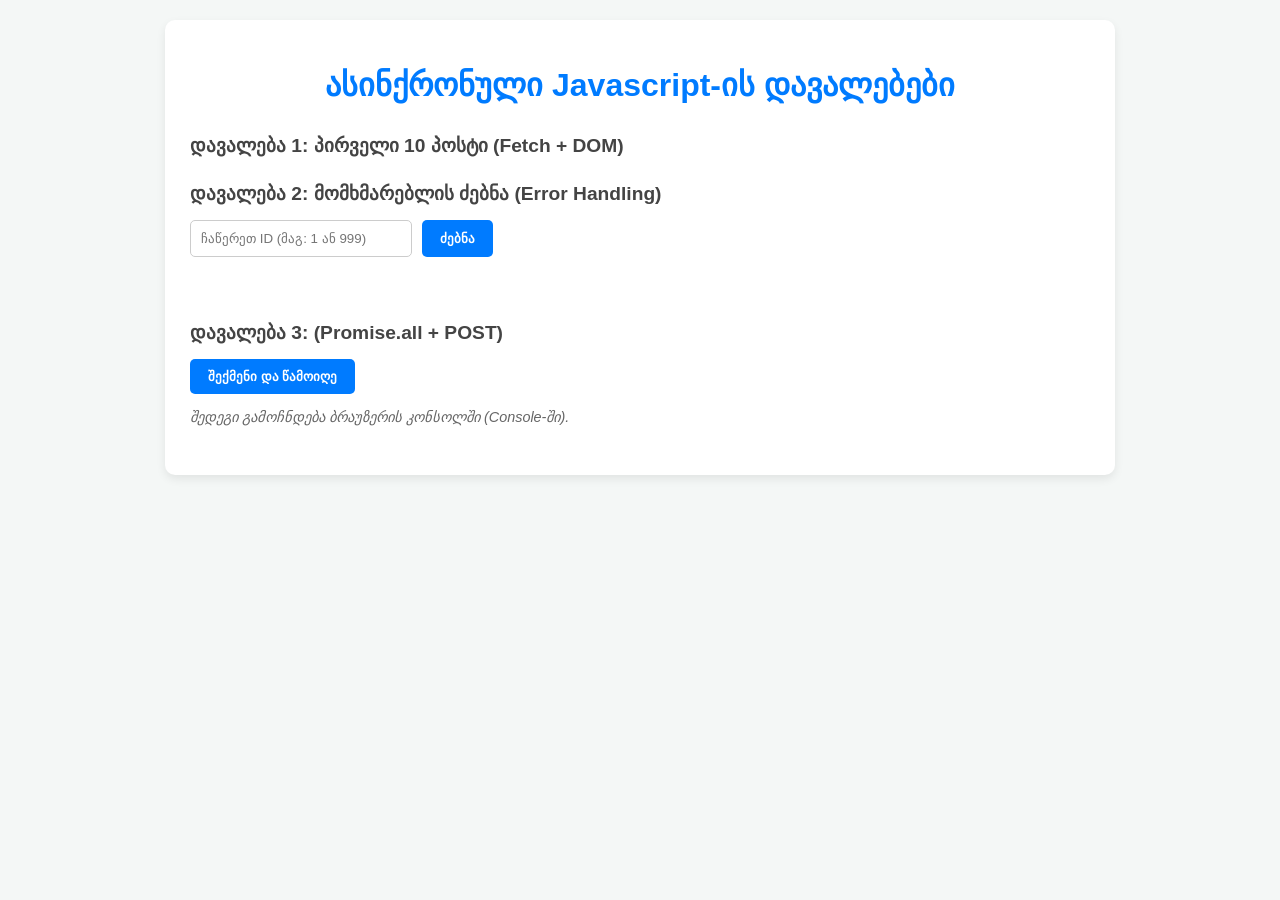
<file: work 11/index.html>
<!doctype html>
<html lang="en">
  <head>
    <meta charset="UTF-8" />
    <meta name="viewport" content="width=device-width, initial-scale=1.0" />
    <title>ასინქრონული Javascript - დავალებები</title>
    <link rel="stylesheet" href="style.css" />
  </head>
  <body>
    <div class="container">
      <h1>ასინქრონული Javascript-ის დავალებები</h1>

      <!-- დავალება 1: (Fetch + DOM) -->
      <section class="task-section">
        <h2>დავალება 1: პირველი 10 პოსტი (Fetch + DOM)</h2>
        <div id="posts-container" class="posts-grid"></div>
      </section>

      <!--დავალება 2: (Error Handling)-->
      <section class="task-section">
        <h2>დავალება 2: მომხმარებლის ძებნა (Error Handling)</h2>
        <div class="search-box">
          <input
            type="number"
            id="user-id-input"
            placeholder="ჩაწერეთ ID (მაგ: 1 ან 999)"
            min="1"
          />
          <button id="search-btn">ძებნა</button>
        </div>
        <div id="user-result" class="result-box"></div>
      </section>

      <!-- დავალება 3: (Promise.all + POST) -->
      <section class="task-section">
        <h2>დავალება 3: (Promise.all + POST)</h2>
        <button id="create-and-fetch-btn" class="action-btn">
          შექმენი და წამოიღე
        </button>
        <p class="info-text">
          შედეგი გამოჩნდება ბრაუზერის კონსოლში (Console-ში).
        </p>
      </section>
    </div>
    <script src="script.js"></script>
  </body>
</html>
</file>
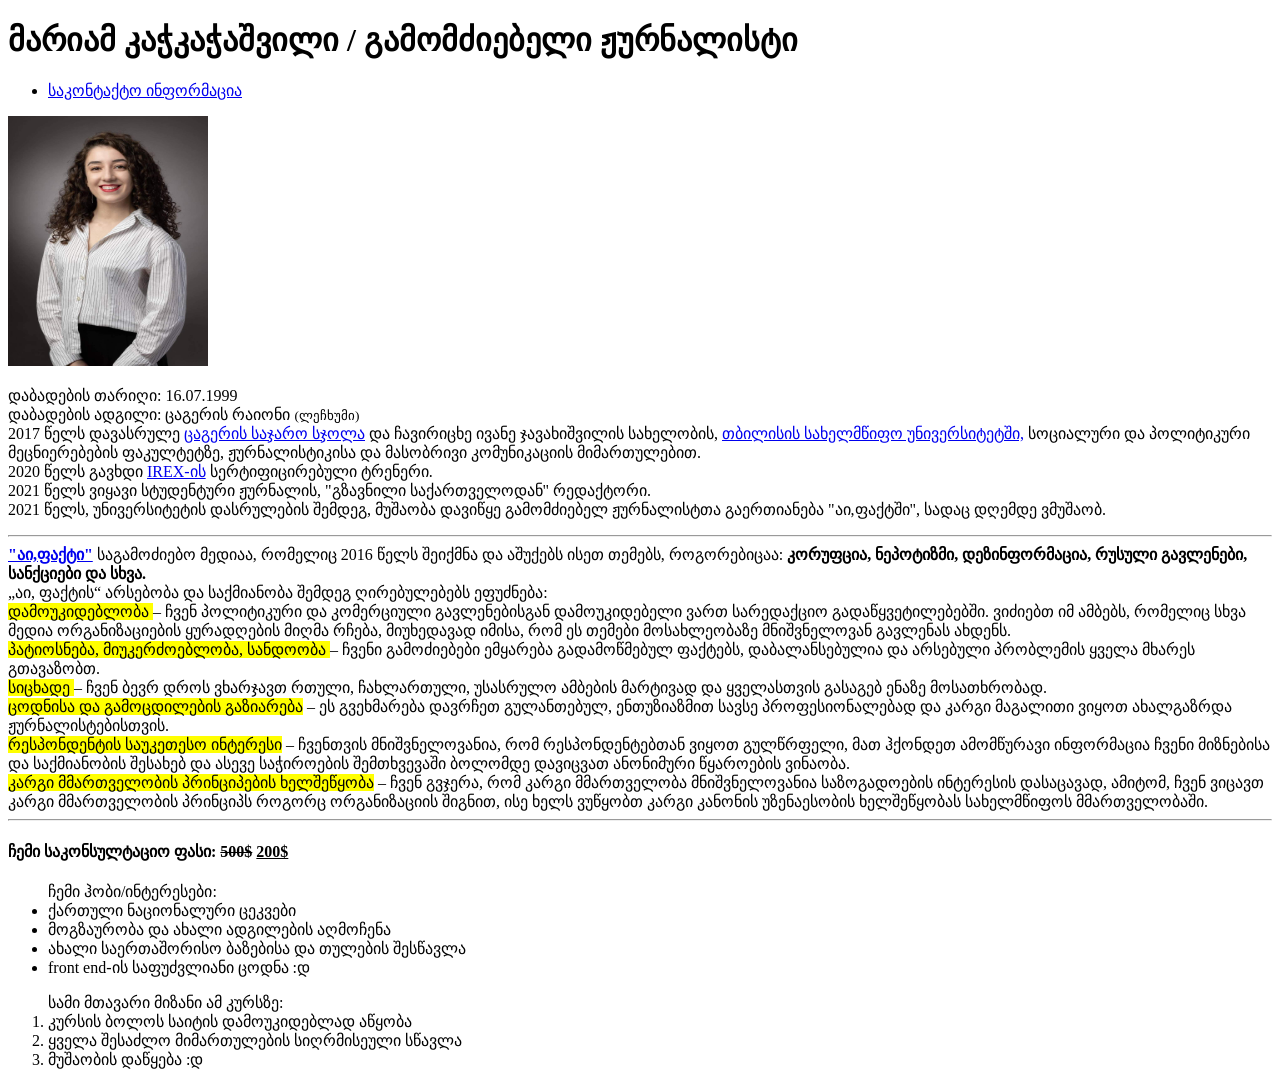
<file: homework/work 1/index.html>
<!doctype html>
<html lang="en">
  <head>
    <meta charset="UTF-8" />
    <meta name="viewport" content="width=device-width, initial-scale=1.0" />
    <title>About Me</title>
  </head>
  <body>
    <header>
      <h1>მარიამ კაჭკაჭაშვილი / გამომძიებელი ჟურნალისტი</h1>
      <nav>
        <ul>
          <li><a href="contact.html">საკონტაქტო ინფორმაცია</a></li>
        </ul>
      </nav>
    </header>
    <main>
      <article>
        <img
          src="./foto.html/m.k.jpg"
          alt="მარიამ კაჭკაჭაშვილი"
          width="200px"
          height="250px"
        />
        <p>
          დაბადების თარიღი: 16.07.1999 <br />დაბადების ადგილი: ცაგერის რაიონი <small>(ლეჩხუმი)</small>
          <br />2017 წელს დავასრულე <a href="https://www.facebook.com/kalak.tsageris.sajaro.sk.ola/" target="_blank">ცაგერის საჯარო სჯოლა</a> და ჩავირიცხე ივანე
          ჯავახიშვილის სახელობის, <a href="https://www.tsu.ge" target="_blank">თბილისის სახელმწიფო უნივერსიტეტში,</a> სოციალური
          და პოლიტიკური მეცნიერებების ფაკულტეტზე, ჟურნალისტიკისა და მასობრივი
          კომუნიკაციის მიმართულებით. <br />
          2020 წელს გავხდი <a href="https://www.irex.org" target="_blank"> IREX-ის</a> სერტიფიცირებული ტრენერი. <br />
          2021 წელს ვიყავი სტუდენტური ჟურნალის, "გზავნილი საქართველოდან"
          რედაქტორი. <br />
          2021 წელს, უნივერსიტეტის დასრულების შემდეგ, მუშაობა დავიწყე
          გამომძიებელ ჟურნალისტთა გაერთიანება "აი,ფაქტში", სადაც დღემდე ვმუშაობ.
        </p>
        <p>
         <hr>
          <a href="https://ifact.ge/" target="_blank">
            <strong>"აი,ფაქტი"</strong></a
          >
          საგამოძიებო მედიაა, რომელიც 2016 წელს შეიქმნა და აშუქებს ისეთ თემებს,
          როგორებიცაა:
          <strong
            >კორუფცია, ნეპოტიზმი, დეზინფორმაცია, რუსული გავლენები, სანქციები და
            სხვა.</strong
          >
          <br />„აი, ფაქტის“ არსებობა და საქმიანობა შემდეგ ღირებულებებს
          ეფუძნება: <br />
          <mark>დამოუკიდებლობა </mark>– ჩვენ პოლიტიკური და კომერციული
          გავლენებისგან დამოუკიდებელი ვართ სარედაქციო გადაწყვეტილებებში. ვიძიებთ
          იმ ამბებს, რომელიც სხვა მედია ორგანიზაციების ყურადღების მიღმა რჩება,
          მიუხედავად იმისა, რომ ეს თემები მოსახლეობაზე მნიშვნელოვან გავლენას
          ახდენს. <br />
          <mark>პატიოსნება, მიუკერძოებლობა, სანდოობა </mark>– ჩვენი გამოძიებები
          ემყარება გადამოწმებულ ფაქტებს, დაბალანსებულია და არსებული პრობლემის
          ყველა მხარეს გთავაზობთ. <br />
          <mark>სიცხადე </mark>– ჩვენ ბევრ დროს ვხარჯავთ რთული, ჩახლართული,
          უსასრულო ამბების მარტივად და ყველასთვის გასაგებ ენაზე მოსათხრობად.
          <br />
          <mark>ცოდნისა და გამოცდილების გაზიარება</mark> – ეს გვეხმარება დავრჩეთ
          გულანთებულ, ენთუზიაზმით სავსე პროფესიონალებად და კარგი მაგალითი ვიყოთ
          ახალგაზრდა ჟურნალისტებისთვის. <br />
          <mark>რესპონდენტის საუკეთესო ინტერესი</mark> – ჩვენთვის
          მნიშვნელოვანია, რომ რესპონდენტებთან ვიყოთ გულწრფელი, მათ ჰქონდეთ
          ამომწურავი ინფორმაცია ჩვენი მიზნებისა და საქმიანობის შესახებ და ასევე
          საჭიროების შემთხვევაში ბოლომდე დავიცვათ ანონიმური წყაროების ვინაობა.
          <br />
          <mark>კარგი მმართველობის პრინციპების ხელშეწყობა</mark> – ჩვენ გვჯერა,
          რომ კარგი მმართველობა მნიშვნელოვანია საზოგადოების ინტერესის დასაცავად,
          ამიტომ, ჩვენ ვიცავთ კარგი მმართველობის პრინციპს როგორც ორგანიზაციის
          შიგნით, ისე ხელს ვუწყობთ კარგი კანონის უზენაესობის ხელშეწყობას
          სახელმწიფოს მმართველობაში. <hr>
          <h4>ჩემი საკონსულტაციო ფასი: <del>500$</del> <ins>200$</ins></h4>
        </p>
<ul>ჩემი ჰობი/ინტერესები:
<li>ქართული ნაციონალური ცეკვები</li>
<li>მოგზაურობა და ახალი ადგილების აღმოჩენა</li>
<li>ახალი საერთაშორისო ბაზებისა და თულების შესწავლა</li>
<li>front end-ის საფუძვლიანი ცოდნა :დ </li>
</ul>
<ol>სამი მთავარი მიზანი ამ კურსზე:
  <li>კურსის ბოლოს საიტის დამოუკიდებლად აწყობა</li> 
  <li>ყველა შესაძლო მიმართულების სიღრმისეული სწავლა</li>
  <li>მუშაობის დაწყება :დ</li>
</ol>
      </article>
    </main>
  </body>
</html>
</file>
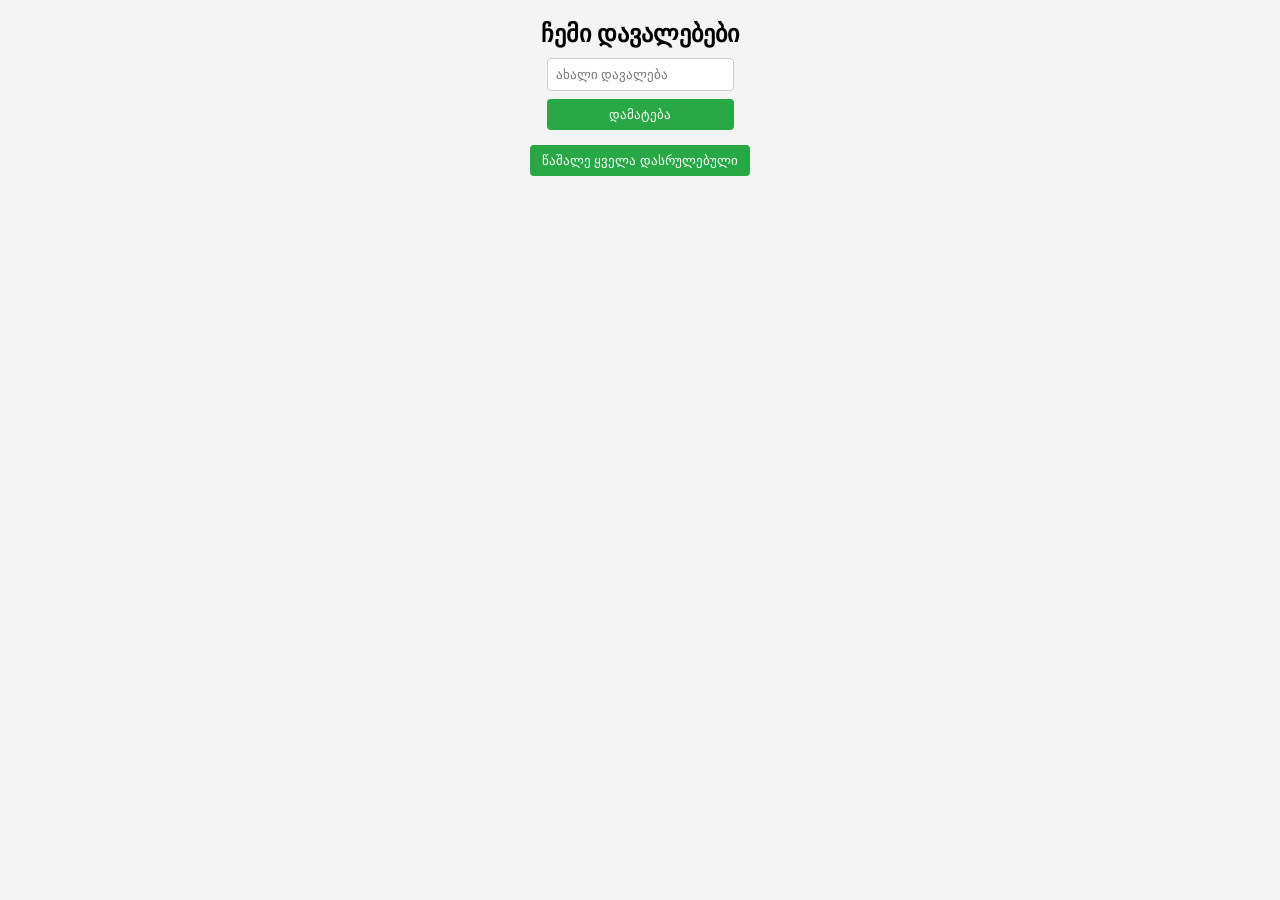
<file: homework/work 10/index.html>
<!doctype html>
<html lang="en">
  <head>
    <meta charset="UTF-8" />
    <meta name="viewport" content="width=device-width, initial-scale=1.0" />
    <title>Todo List</title>
    <link rel="stylesheet" href="style.css" />
  </head>
  <body>
    <h2>ჩემი დავალებები</h2>
    <form id="todo-form">
      <input
        type="text"
        id="todo-input"
        placeholder="ახალი დავალება"
        required
      />
      <button type="submit">დამატება</button>
    </form>
    <ul id="todo-list"></ul>
    <button id="clear-completed">წაშალე ყველა დასრულებული</button>
    <script src="script.js"></script>
  </body>
</html>
</file>
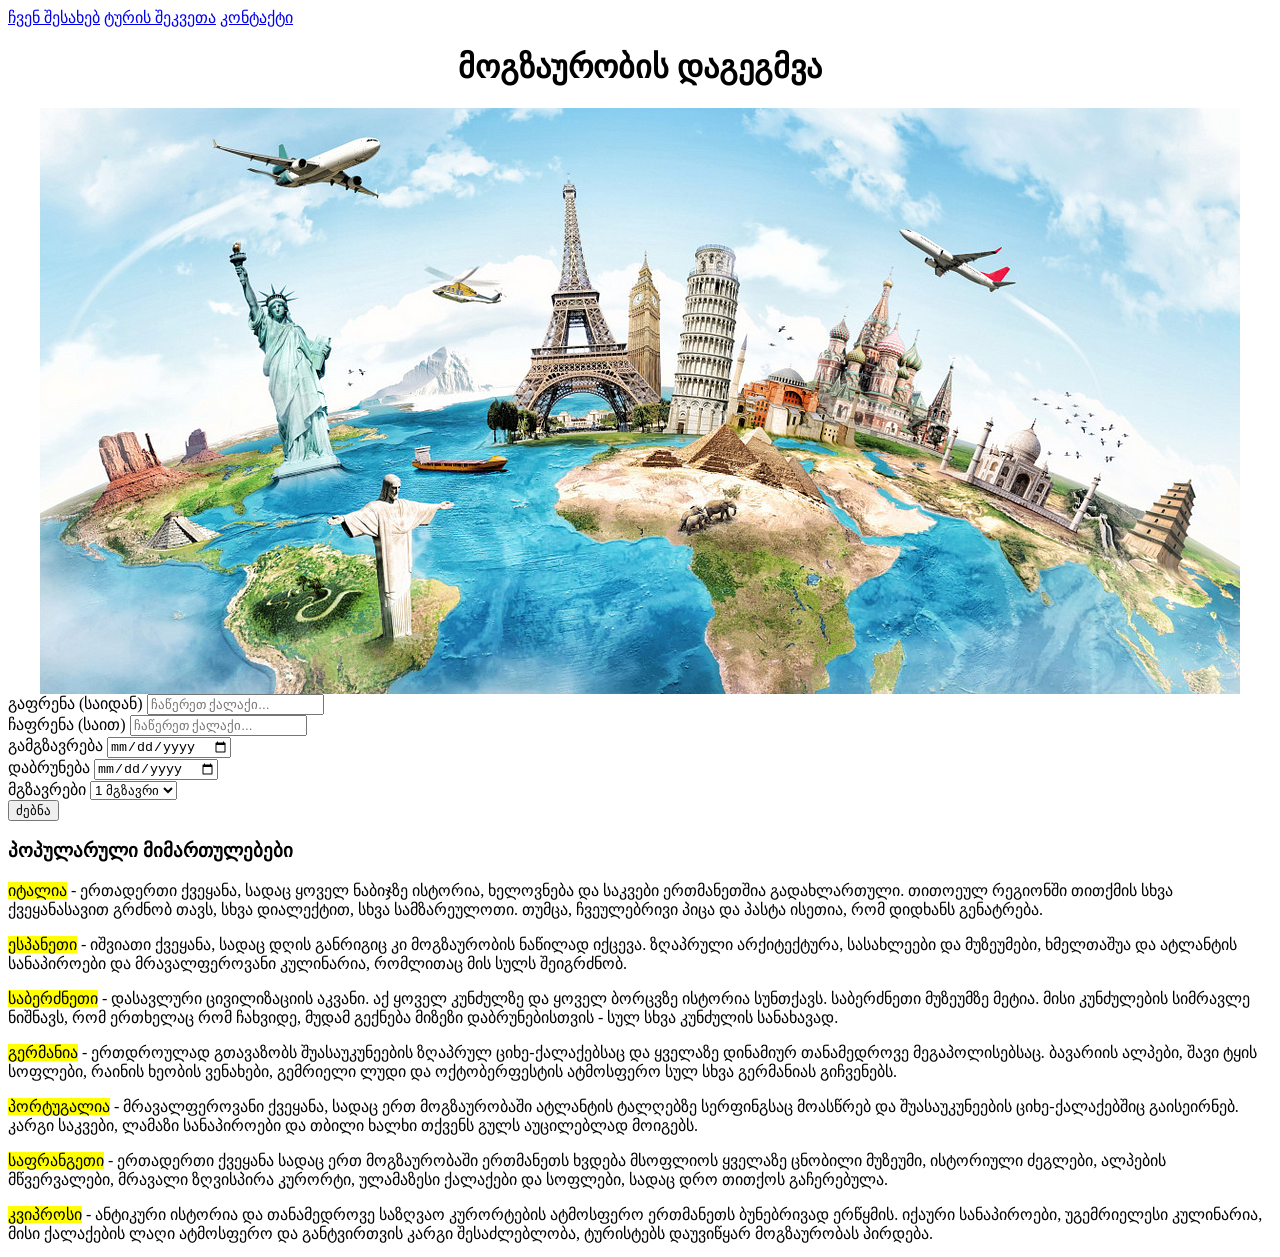
<file: homework/work 3/index.html>
<!doctype html>
<html lang="en">
  <head>
    <meta charset="UTF-8" />
    <meta name="viewport" content="width=device-width, initial-scale=1.0" />
    <title>Travel Planner</title>
    <style>
      /* სათაურის ცენტრირება */
      header {
        text-align: center;
      }
      /* ფოტოს ცენტრირება */
      article {
        display: flex;
        justify-content: center;
      }
    </style>
  </head>
  <body>
    <section class="about-us">
      <nav>
        <a href="about.html">ჩვენ შესახებ</a>

        <a href="tour">ტურის შეკვეთა</a>

        <a href="contact">კონტაქტი</a>
      </nav>
    </section>
    <header>
      <h1>მოგზაურობის დაგეგმვა</h1>
    </header>
    <main>
      <article>
        <img src="./image_html/travel.png" alt="Travel image" />
      </article>

      <form class="travel-form">
        <!--ქალაქების ველები -->
        <div class="form-group">
          <label for="from">გაფრენა (საიდან)</label>
          <input
            type="text"
            id="from"
            name="from_where"
            placeholder="ჩაწერეთ ქალაქი..."
          />
        </div>

        <div class="form-group">
          <label for="to">ჩაფრენა (საით)</label>
          <input
            type="text"
            id="to"
            name="destination"
            placeholder="ჩაწერეთ ქალაქი..."
          />
        </div>
        <!--თარიღის ველები -->
        <div class="date-picker-group">
          <div class="date-field">
            <label for="departure">გამგზავრება</label>
            <input type="date" id="departure" name="go" />
          </div>
          <div class="date-divider"></div>
          <div class="date-field">
            <label for="return">დაბრუნება</label>
            <input type="date" id="return" name="arrival" />
          </div>
          <!--მგზავრების ოდენობა -->
          <div class="form-group">
            <label for="passengers">მგზავრები</label>
            <select name="number" id="passengers">
              <option value="1">1 მგზავრი</option>
              <option value="2">2 მგზავრი</option>
              <option value="3">3 მგზავრი</option>
              <option value="4">4 მგზავრი</option>
            </select>
          </div>
        </div>
        <button type="submit">ძებნა</button>
      </form>
      <!--პოპულარული მიმართულებების ველი -->
      <h3>პოპულარული მიმართულებები</h3>
      <p>
        <mark>იტალია</mark> - ერთადერთი ქვეყანა, სადაც ყოველ ნაბიჯზე ისტორია,
        ხელოვნება და საკვები ერთმანეთშია გადახლართული. თითოეულ რეგიონში თითქმის
        სხვა ქვეყანასავით გრძნობ თავს, სხვა დიალექტით, სხვა სამზარეულოთი. თუმცა,
        ჩვეულებრივი პიცა და პასტა ისეთია, რომ დიდხანს გენატრება.
      </p>
      <p>
        <mark>ესპანეთი</mark> - იშვიათი ქვეყანა, სადაც დღის განრიგიც კი
        მოგზაურობის ნაწილად იქცევა. ზღაპრული არქიტექტურა, სასახლეები და
        მუზეუმები, ხმელთაშუა და ატლანტის სანაპიროები და მრავალფეროვანი
        კულინარია, რომლითაც მის სულს შეიგრძნობ.
      </p>
      <p>
        <mark>საბერძნეთი</mark> - დასავლური ცივილიზაციის აკვანი. აქ ყოველ
        კუნძულზე და ყოველ ბორცვზე ისტორია სუნთქავს. საბერძნეთი მუზეუმზე მეტია.
        მისი კუნძულების სიმრავლე ნიშნავს, რომ ერთხელაც რომ ჩახვიდე, მუდამ
        გექნება მიზეზი დაბრუნებისთვის - სულ სხვა კუნძულის სანახავად.
      </p>
      <p>
        <mark>გერმანია</mark> - ერთდროულად გთავაზობს შუასაუკუნეების ზღაპრულ
        ციხე-ქალაქებსაც და ყველაზე დინამიურ თანამედროვე მეგაპოლისებსაც. ბავარიის
        ალპები, შავი ტყის სოფლები, რაინის ხეობის ვენახები, გემრიელი ლუდი და
        ოქტობერფესტის ატმოსფერო სულ სხვა გერმანიას გიჩვენებს.
      </p>
      <p>
        <mark>პორტუგალია</mark> - მრავალფეროვანი ქვეყანა, სადაც ერთ მოგზაურობაში
        ატლანტის ტალღებზე სერფინგსაც მოასწრებ და შუასაუკუნეების ციხე-ქალაქებშიც
        გაისეირნებ. კარგი საკვები, ლამაზი სანაპიროები და თბილი ხალხი თქვენს გულს
        აუცილებლად მოიგებს.
      </p>
      <p>
        <mark>საფრანგეთი</mark> - ერთადერთი ქვეყანა სადაც ერთ მოგზაურობაში
        ერთმანეთს ხვდება მსოფლიოს ყველაზე ცნობილი მუზეუმი, ისტორიული ძეგლები,
        ალპების მწვერვალები, მრავალი ზღვისპირა კურორტი, ულამაზესი ქალაქები და
        სოფლები, სადაც დრო თითქოს გაჩერებულა.
      </p>
      <p>
        <mark>კვიპროსი</mark> - ანტიკური ისტორია და თანამედროვე საზღვაო
        კურორტების ატმოსფერო ერთმანეთს ბუნებრივად ერწყმის. იქაური სანაპიროები,
        უგემრიელესი კულინარია, მისი ქალაქების ლაღი ატმოსფერო და განტვირთვის
        კარგი შესაძლებლობა, ტურისტებს დაუვიწყარ მოგზაურობას პირდება.
      </p>
    </main>
  </body>
</html>
</file>
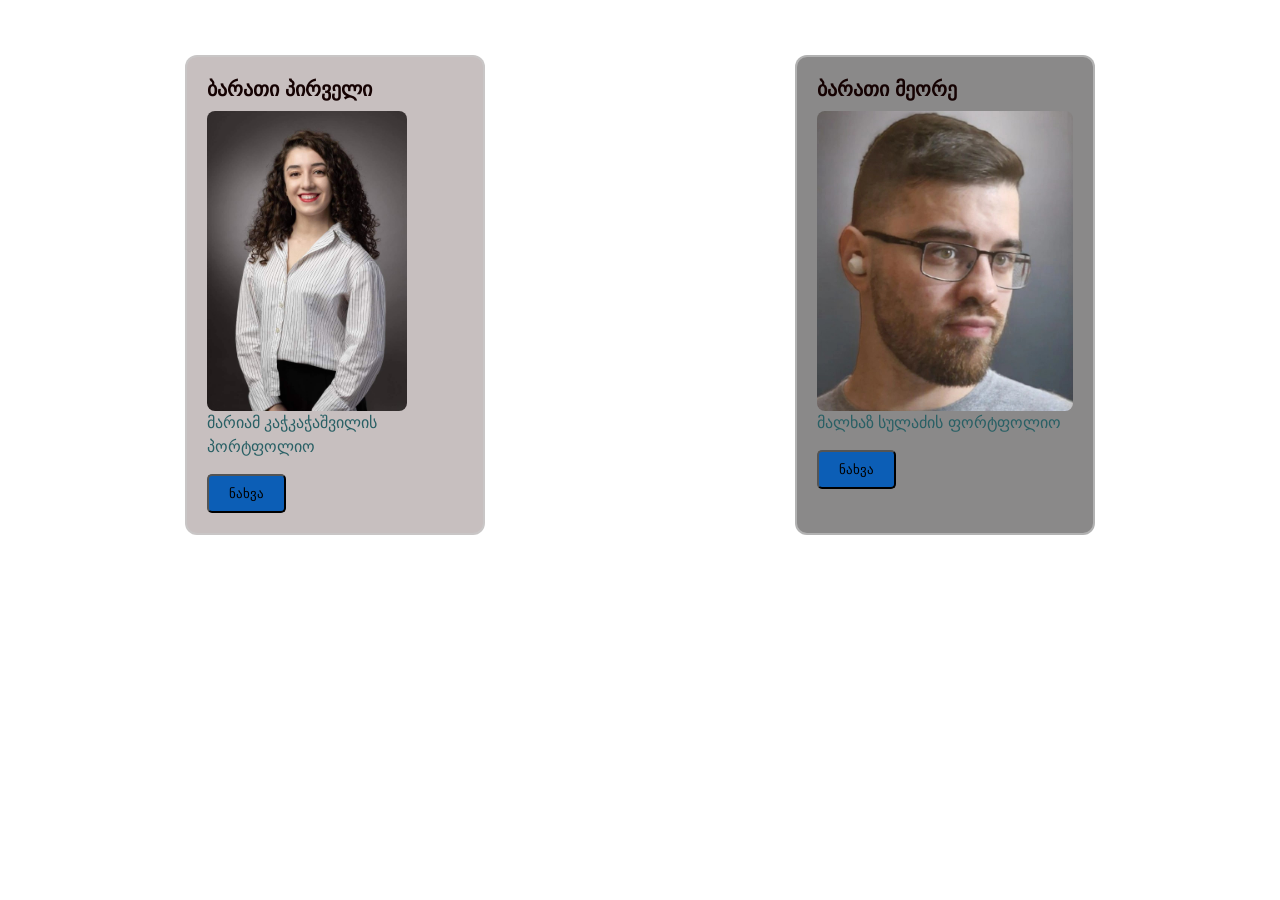
<file: homework/work 4/index.html>
<!doctype html>
<html lang="en">
  <head>
    <meta charset="UTF-8" />
    <meta name="viewport" content="width=device-width, initial-scale=1.0" />
    <link rel="stylesheet" href="style.css" />
    <title>style</title>
  </head>
  <body>
  <div class="card-container">
    <!-- პირველი ბარათი -->
    <article class="card card-first">
    <h2 class="card-title">ბარათი პირველი</h2>
    <img src="photo.html/profile.jpg" alt="profile" class="card-img">
    <p class="card-text">მარიამ კაჭკაჭაშვილის პორტფოლიო</p>
    <button class="card-btn">ნახვა</button>
    </article>

  <!-- მეორე ბარათი -->
    <article class="card card-second">
        <h2 class="card-title">ბარათი მეორე</h2>
        <img src="photo.html/image.jpeg" alt="image" class="card-img">
        <p class="card-text">მალხაზ სულაძის ფორტფოლიო</p>
        <button class="card-btn">ნახვა</button>
    </article>
  </div>
    </section>
  </body>
</html>
</file>
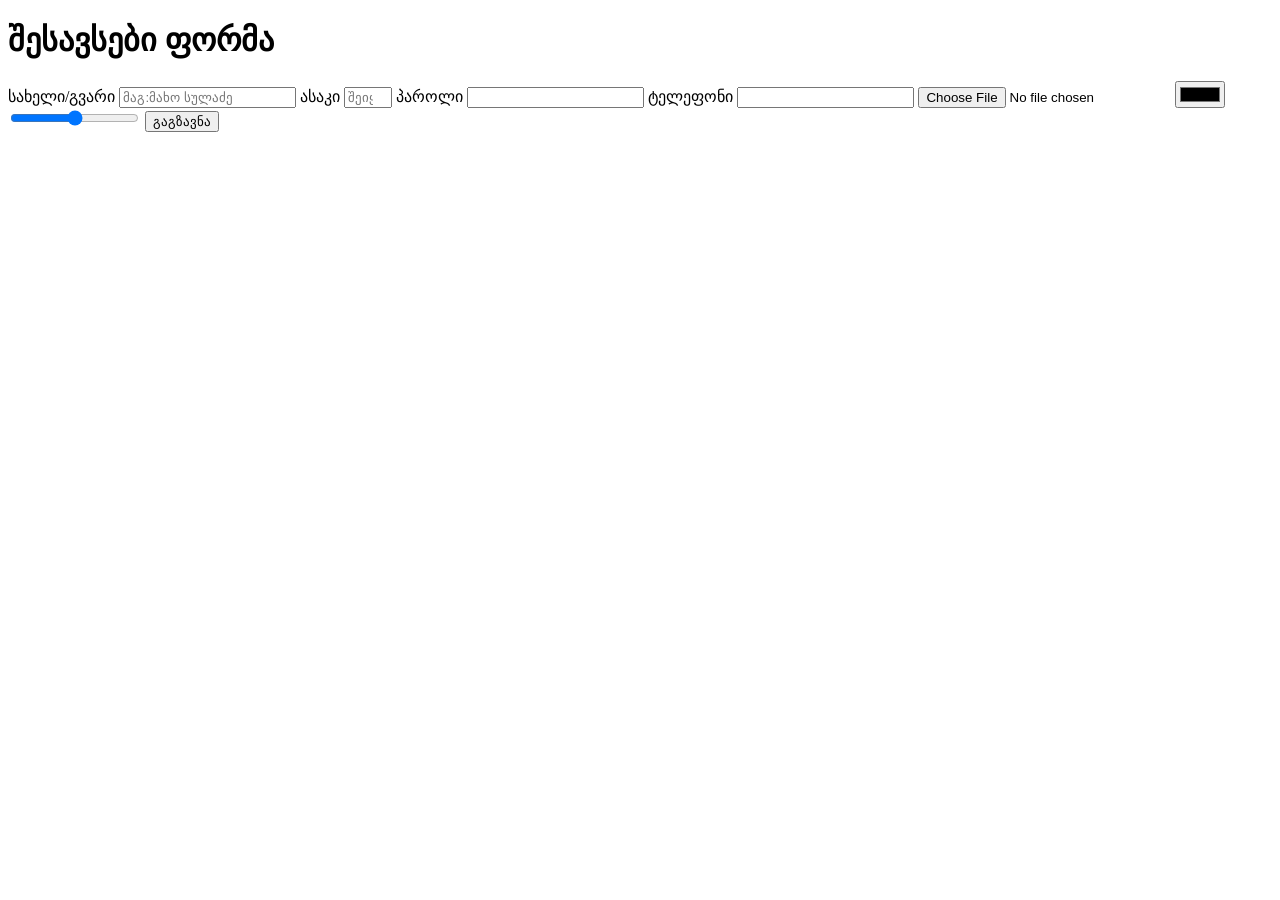
<file: homework/work 2/form.html>
<!doctype html>
<html lang="en">
  <head>
    <meta charset="UTF-8" />
    <meta name="viewport" content="width=device-width, initial-scale=1.0" />
    <title>form</title>
  </head>
  <body>
    <h1>შესავსები ფორმა</h1>
    <form action="#" method="get">
      <label for="name">სახელი/გვარი</label>
      <input type="text" placeholder="მაგ:მახო სულაძე" id="name" />

      <label for="age">ასაკი</label>
      <input
        type="number"
        placeholder="შეიყვანე ასაკი"
        id="age"
        min="15"
        max="50"
        name="my_age"
      />

      <label for="123">პაროლი</label>
      <input type="password" id="123" />

      <label for="ss">ტელეფონი</label>
      <input type="tel" id="ss" name="tel" />

      <input type="file" name="upload" id="up" />
      <input type="color" name="color" id="12" />
      <input type="range" name="" id="" />
      <button type="submit">გაგზავნა</button>
    </form>
  </body>
</html>
</file>
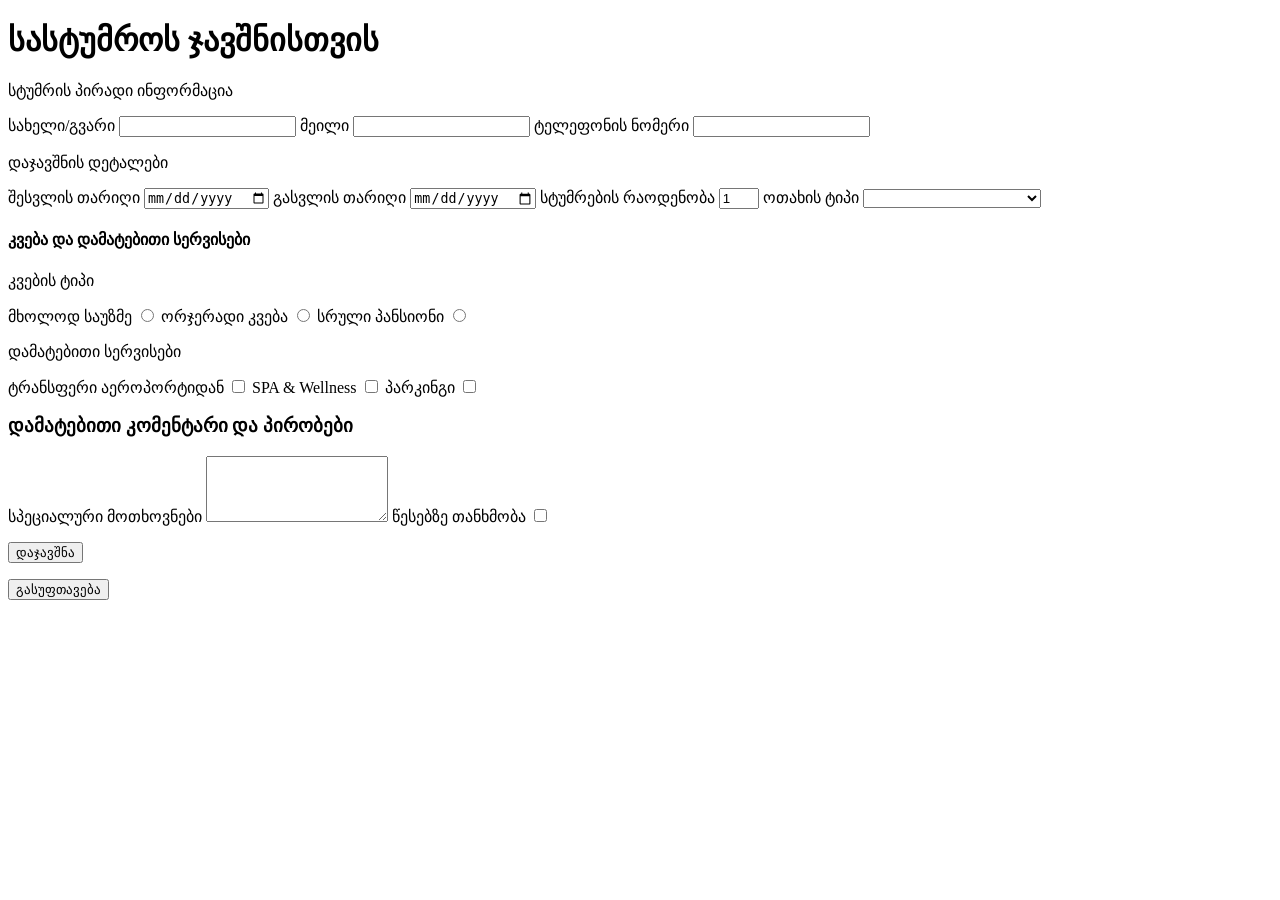
<file: homework/work 2/form1.html>
<!doctype html>
<html lang="en">
  <head>
    <meta charset="UTF-8" />
    <meta name="viewport" content="width=device-width, initial-scale=1.0" />
    <title>form</title>
  </head>
  <body>
    <h1>სასტუმროს ჯავშნისთვის</h1>
    <form action="#" method="post">
      <p>სტუმრის პირადი ინფორმაცია</p>
      <label for="name">სახელი/გვარი</label>
      <input type="text" required minlength="3" mid="name" />
      <label for="gmail">მეილი</label>
      <input type="email" required id="gmail" />
      <label for="123">ტელეფონის ნომერი</label>
      <input type="tel" required id="123" />
      <p>დაჯავშნის დეტალები</p>
      <label for="chek-in">შესვლის თარიღი</label>
      <input type="date" required id="chek-in" />
      <label for="chek-out">გასვლის თარიღი</label>
      <input type="date" required id="chek-out" />
      <label for="guest">სტუმრების რაოდენობა</label>
      <input type="number" min="1" max="5" value="1" id="guest" />
      
      <label for="room_type">ოთახის ტიპი</label>
      <select name="room-type" id="room_type" required>
      <option value="" disabled selected></option>აირჩიეთ ოთახი </option>
      <option value="standart">სტანდარტული (standart)</option>
      <option value="deluxe">ლუქსი (deluxe)</option>
      <option value="suite">აპარტამენტი (suite)</option>
      </select>
      <h4>კვება და დამატებითი სერვისები</h4>
      <p>კვების ტიპი</p>
      <label for="BB">მხოლოდ საუზმე</label>
      <input type="radio" id="BB" name="meal_paln" value="bb">
      <label for="HB">ორჯერადი კვება</label>
      <input type="radio" id="HB" name="meal_paln" value="hb">
      <label for="FB">სრული პანსიონი</label>
      <input type="radio" id="FB" name="meal_paln" value="fb">
      <p>დამატებითი სერვისები</p>
      <label for="transfer">ტრანსფერი აეროპორტიდან</label>
      <input type="checkbox" id="transfer" name="services">
      <label for="SPA">SPA & Wellness</label>
      <input type="checkbox" id="SPA" name="services">
      <label for="parking">პარკინგი</label>
      <input type="checkbox" id="parking" name="services"> 
      <h3>დამატებითი კომენტარი და პირობები</h3>
      <label for="special-requests">სპეციალური მოთხოვნები</label>
      <textarea name="special" id="special-requests" maxlength="200" rows="4"></textarea>
      <label for="rules">წესებზე თანხმობა</label>
      <input type="checkbox" required id="rules">
      <p><button type="submit">დაჯავშნა</button></p>
     <p><button type="reset">გასუფთავება</button></p>
    </form>
  </body>
</html>
</file>
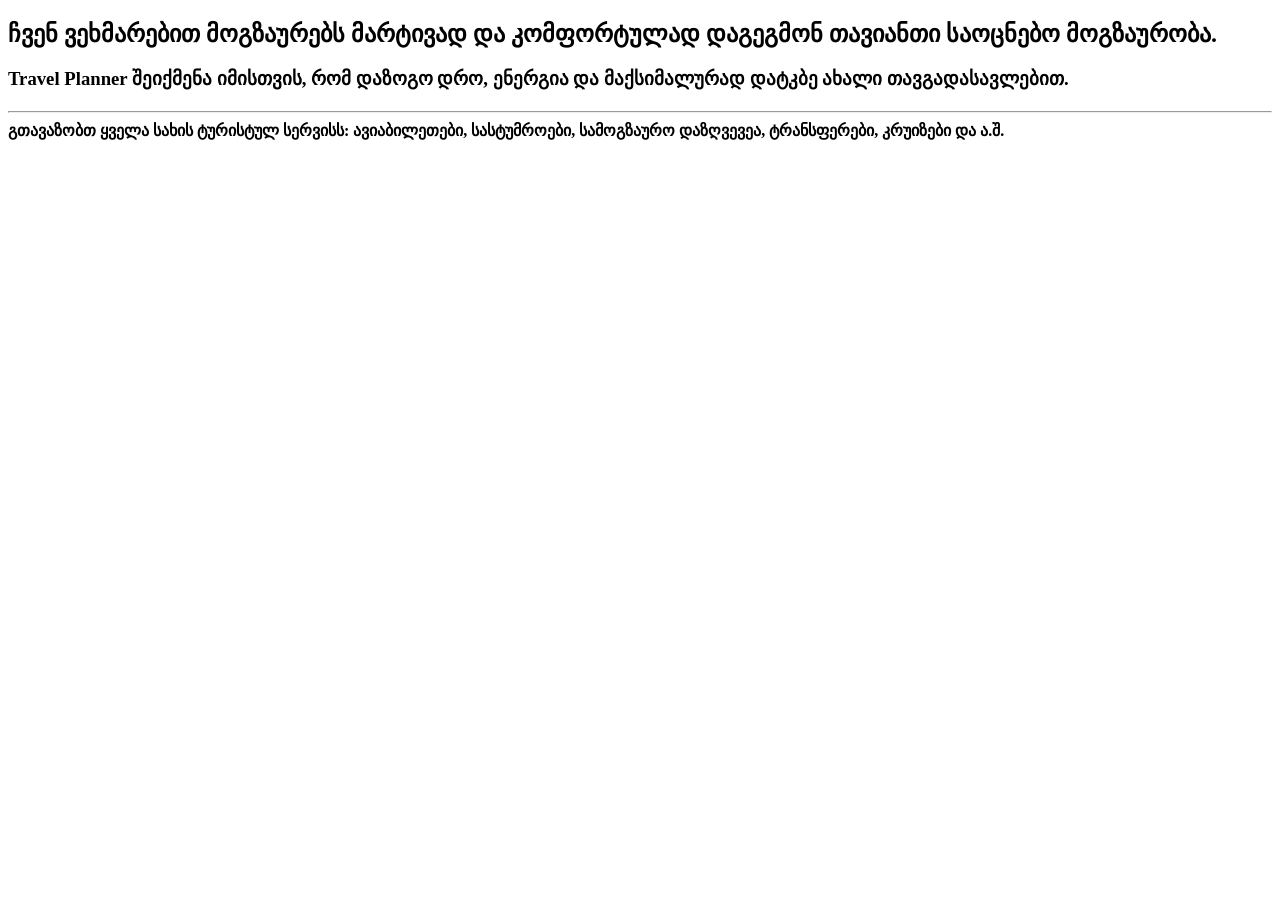
<file: homework/work 3/about.html>
<!doctype html>
<html lang="en">
  <head>
    <meta charset="UTF-8" />
    <meta name="viewport" content="width=device-width, initial-scale=1.0" />
    <title>about-us</title>
  </head>
  <body>
    <h2>
      ჩვენ ვეხმარებით მოგზაურებს მარტივად და კომფორტულად დაგეგმონ თავიანთი
      საოცნებო მოგზაურობა.
    </h2>
    <h3>
      Travel Planner შეიქმენა იმისთვის, რომ დაზოგო დრო, ენერგია და მაქსიმალურად
      დატკბე ახალი თავგადასავლებით.
    </h3>
    <h4>
      <hr />
      გთავაზობთ ყველა სახის ტურისტულ სერვისს: ავიაბილეთები, სასტუმროები,
      სამოგზაურო დაზღვევეა, ტრანსფერები, კრუიზები და ა.შ.
    </h4>
  </body>
</html>
</file>
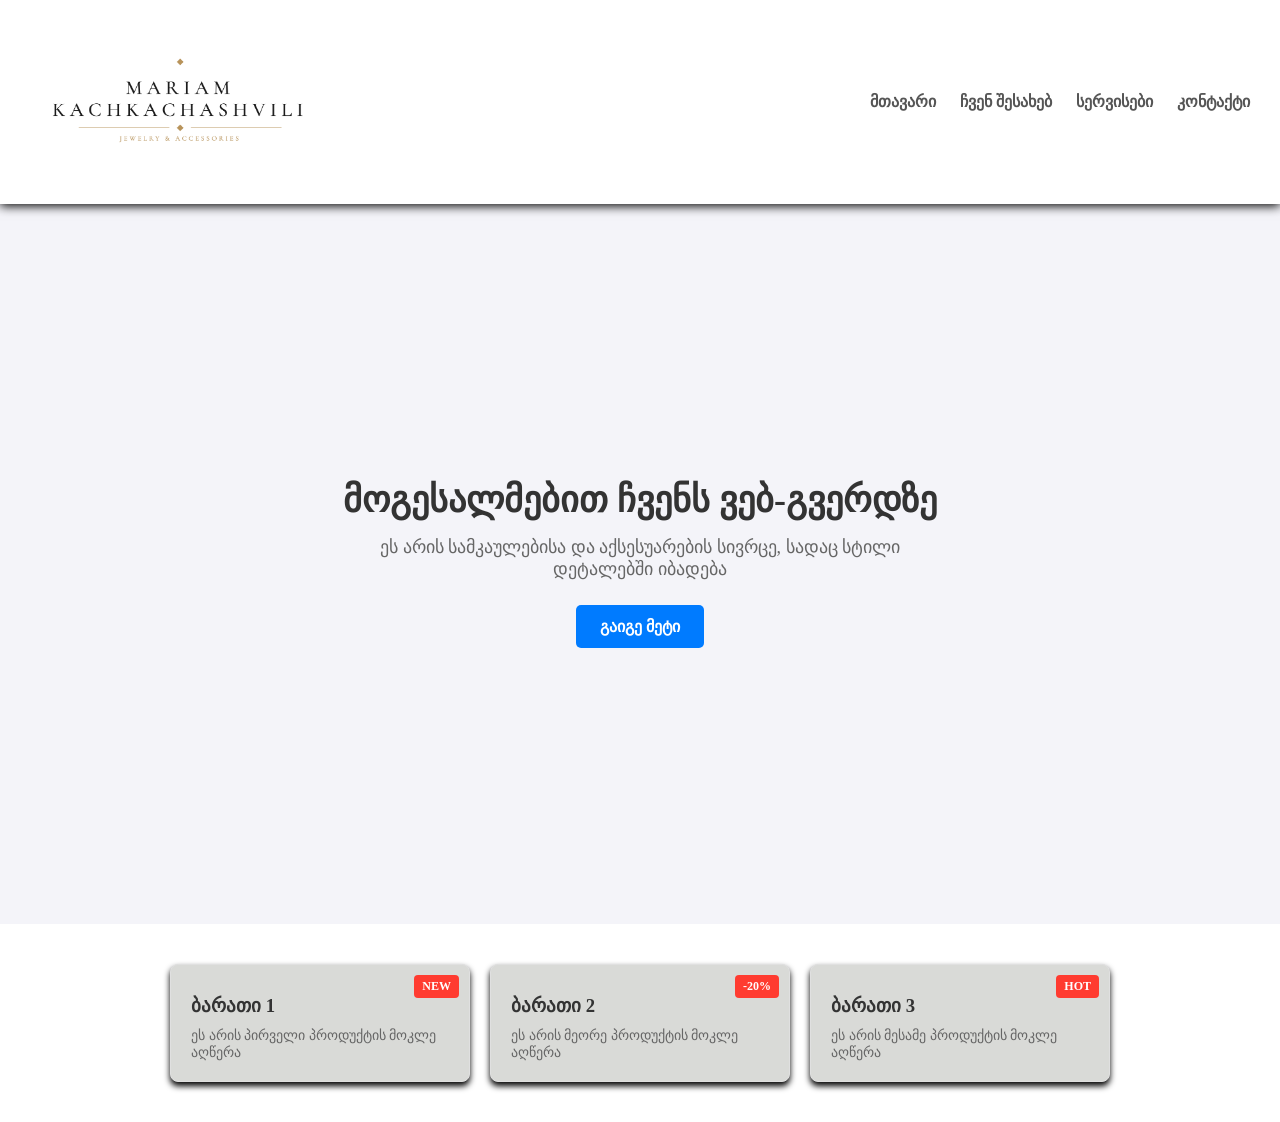
<file: homework/work 5/position.html>
<!doctype html>
<html lang="en">
  <head>
    <meta charset="UTF-8" />
    <meta name="viewport" content="width=device-width, initial-scale=1.0" />
    <title>position</title>
    <link rel="stylesheet" href="position.css" />
  </head>
  <body>
    <header class="header">
      <div class="logo">
        <a href="#"><img src="logo/mylogo.png" alt="Logo" class="svg" /></a>
      </div>
      <nav class="nav">
        <strong>
          <a href="#">მთავარი</a>
          <a href="#">ჩვენ შესახებ</a>
          <a href="#">სერვისები</a>
          <a href="#">კონტაქტი</a>
        </strong>
      </nav>
    </header>
    <!--Hero სექცია-->
    <section class="hero">
      <h1>მოგესალმებით ჩვენს ვებ-გვერდზე</h1>
      <p>
        ეს არის სამკაულებისა და აქსესუარების სივრცე, სადაც სტილი დეტალებში
        იბადება
      </p>
      <a href="#" class="btn">გაიგე მეტი</a>
    </section>
    <!--card-ის სექცია-->
    <section class="card-container">
      <div class="card">
        <span class="badge">NEW</span>
        <h3>ბარათი 1</h3>
        <p>ეს არის პირველი პროდუქტის მოკლე აღწერა</p>
      </div>
      <div class="card">
        <span class="badge">-20%</span>
        <h3>ბარათი 2</h3>
        <p>ეს არის მეორე პროდუქტის მოკლე აღწერა</p>
      </div>
      <div class="card">
        <span class="badge">HOT</span>
        <h3>ბარათი 3</h3>
        <p>ეს არის მესამე პროდუქტის მოკლე აღწერა</p>
      </div>
    </section>
  </body>
</html>
</file>
<file: work 11/style.css>
body {
  font-family: Arial, sans-serif;
  background-color: #f4f7f6;
  color: #333;
  margin: 0;
  padding: 20px;
}

.container {
  max-width: 900px;
  margin: 0 auto;
  background: #ffffff;
  padding: 25px;
  border-radius: 10px;
  box-shadow: 0 4px 10px rgba(0, 0, 0, 0.08);
}

h1 {
  text-align: center;
  color: #007bff;
  margin-bottom: 30px;
}

.task-section {
  margin: 25px 0;
}

h2 {
  color: #444;
  font-size: 1.2rem;
  margin-bottom: 15px;
}

.post-grid {
  display: flex;
  flex-direction: column;
  gap: 12ox;
}

.post-card {
  background: #f9f9f9;
  border-left: 4px solid #007bff;
  padding: 12px 16px;
  border-radius: 5px;
}

.post-card h3 {
  margin: 0 0 8px 0;
  color: #007bff;
  text-transform: capitalize;
  font-size: 1.1rem;
}

.post-card p {
  margin: 0;
  color: #555;
  font-size: 0.95rem;
}

.search-box {
  display: flex;
  gap: 10px;
  margin-bottom: 15px;
}

input[type="number"] {
  padding: 10px;
  border: 1px solid #ccc;
  border-radius: 5px;
  width: 200px;
}

button {
  padding: 10px 18px;
  background-color: #007bff;
  color: white;
  border: none;
  border-radius: 5px;
  cursor: pointer;
  font-weight: bold;
}

.result-box {
  padding: 12px;
  border-radius: 5px;
  font-size: 0.95rem;
}

.result-box.success {
  background-color: #e6f4ea;
  border: 1px solid #a8dab5;
  color: #137333;
}

.result-box.error {
  background-color: #fce8e6;
  border: 1px solid #f5c2c7;
  color: #c5221f;
}

.info-text {
  color: #666;
  font-style: italic;
  font-size: 0.9rem;
}
</file>
<file: homework/work 10/style.css>
* {
  box-sizing: border-box;
  margin: 0;
  padding: 0;
  font-family: "Segoe UI", Tahoma, Geneva, Verdana, sans-serif;
}

body {
  font-family: sans-serif;
  background-color: #f4f4f4;
  display: flex;
  flex-direction: column;
  justify-content: center;
  padding: 20px;
  align-items: center;
}

#todo-form {
  display: flex;
  flex-direction: column;
  gap: 8px;
  margin-top: 10px;
  margin-bottom: 15px;
}

input {
  padding: 8px;
  border: 1px solid #ccc;
  border-radius: 4px;
}

button {
  padding: 8px 12px;
  background-color: #28a745;
  color: white;
  border: none;
  border-radius: 4px;
  cursor: pointer;
}

li {
  margin-bottom: 8px;
  list-style: none;
}

.delete-btn {
  margin-left: 10px;
  background-color: #dc3545;
  padding: 4px 8px;
}

.done {
  text-decoration: line-through;
  opacity: 0.6;
}
</file>
<file: homework/work 4/style.css>
* {
  margin: 0;
  padding: 0;
  box-sizing: border-box;
}

body {
  font-family: sans-serif;
}

.card-container {
  display: flex;
  justify-content: center;
  gap: 20px;
  padding: 40px;
}

.card {
  width: 300px;
  background: rgb(138, 137, 137);
  padding: 20px;
  border: 2px solid #cccccc9e;
  border-radius: 12px;
  margin: 15px auto;
}

h2.card-title {
  color: rgb(21, 2, 2);
  margin-bottom: 10px;
  font-size: 20px;
}

p.card-text {
  color: rgb(41, 96, 101);
  margin-bottom: 15px;
  line-height: 1.5;
}

.card img {
  max-width: 100%;
  height: 300px;
  object-fit: cover;
  display: block;
  border-radius: 8px;
}

.card-first {
  background-color: rgb(199, 191, 191);
}

.img-first {
  border: 3px solid #3498db;
}

button {
  padding: 10px 20px;
  background-color: aliceblue;
  color: black;
  border-radius: 5px;
  cursor: pointer;
}

button.card-btn {
  background-color: #0c5eb6;
}
</file>
<file: homework/work 5/position.css>
* {
  margin: 0;
  padding: 0;
  box-sizing: border-box;
}

header {
  display: flex;
  justify-content: space-between;
  align-items: center;
  position: sticky;
  top: 0px;
  z-index: 100;
  background-color: #ffffff;
  padding: 15px 30px;
  box-shadow: 0 2px 10px;
}

.logo a {
  font-size: 24px;
  font-weight: bold;
  text-decoration: none;
  color: #333;
}

.logo img {
  width: 300px;
  height: auto;
}

.nav a {
  margin-left: 20px;
  text-decoration: none;
  font-size: 16px;
  color: #555555;
}

.nav a:hover {
  color: #007bff;
}

.hero {
  min-height: 80vh;
  display: flex;
  flex-direction: column;
  justify-content: center;
  align-items: center;
  text-align: center;
  background-color: #f4f4f9;
  padding: 20px;
}

.hero h1 {
  font-size: 36px;
  margin-bottom: 15px;
  color: #333;
}

.hero p {
  font-size: 18px;
  color: #666;
  margin-bottom: 25px;
  max-width: 600px;
}

.hero .btn {
  display: inline-block;
  padding: 12px 24px;
  background-color: #007bff;
  color: #ffffff;
  text-decoration: none;
  border-radius: 5px;
  font-weight: bold;
}

.hero .btn:hover {
  background-color: #0056b3;
}

.card-container {
  display: flex;
  flex-wrap: wrap;
  gap: 20px;
  padding: 40px 20px;
  justify-content: center;
}

.card {
  position: relative;
  flex: 1 1 250px;
  max-width: 300px;
  padding: 30px 20px 20px;
  background-color: #d9dad7;
  border: 1px solid #e0e0e0;
  border-radius: 8px;
  box-shadow: 0 4px 6px;
}

.card h3 {
  margin-bottom: 10px;
  color: #333;
}

.card p {
  color: #666;
  font-size: 14px;
}

.badge {
  position: absolute;
  top: 10px;
  right: 10px;
  background-color: #ff3b30;
  color: #ffffff;
  padding: 4px 8px;
  font-size: 12px;
  font-weight: bold;
  border-radius: 4px;
}
</file>
